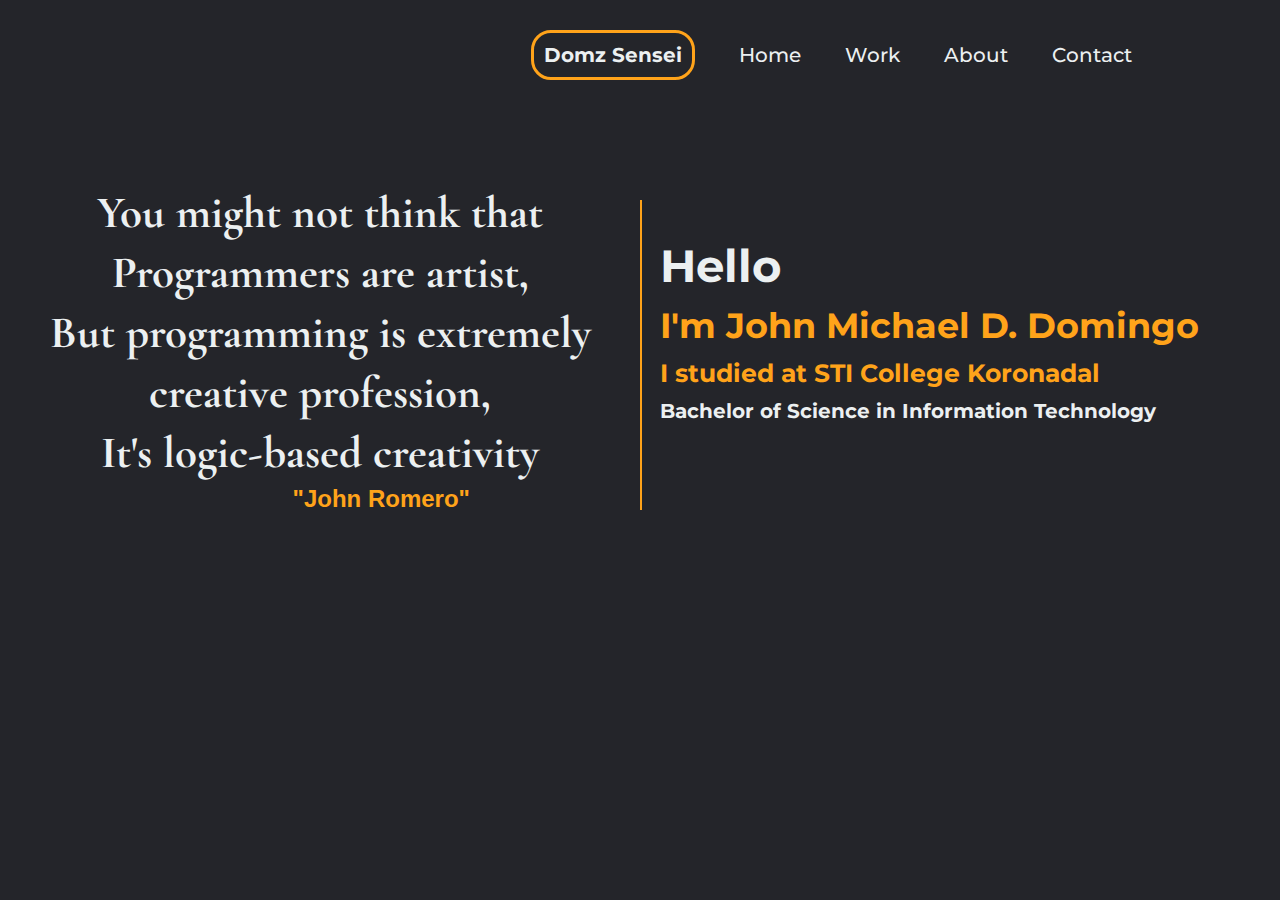
<file: index.html>
<!DOCTYPE html>

<html>
    <head>
        <meta charset="utf-8">
        <meta http-equiv="X-UA-Compatible" content="IE=edge">
        <title>Portfolio || Home</title>
        <meta name="description" content="">
        <meta name="viewport" content="width=device-width, initial-scale=1">
        <link rel="stylesheet" href="asset/css/style.css">
    </head>
    <body>

        <header>
            <nav>
                <ul class="nav_links">
                    <li><a href="index.html"><a href="index.html"><h1>Domz Sensei</h1></a></li>
                    <li><a href="index.html">Home</a></li>
                    <li><a href="work.html">Work</a></li>
                    <li><a href="about.html">About</a></li>
                    <li><a href="contact.html">Contact</a></li>
                </ul>
            </nav>
        </header>

        <div class="left_Side">
            <h1>You might not think that</h1>
            <h1>Programmers are artist,</h1>
            <h1>But programming is extremely</h1>
            <h1>creative profession,</h1>
            <h1>It's logic-based creativity</h1>
            <h2>"John Romero"</h2>
        </div>

        <div class="right_Side border_left">

            <h1>Hello</h1>
            <h1 class="name">I'm John Michael D. Domingo</h1>
            <h1 class="school">I studied at STI College Koronadal</h1>
            <h1 class="ugh">Bachelor of Science in Information Technology</h1>
        </div>

    </body>
</html>
</file>
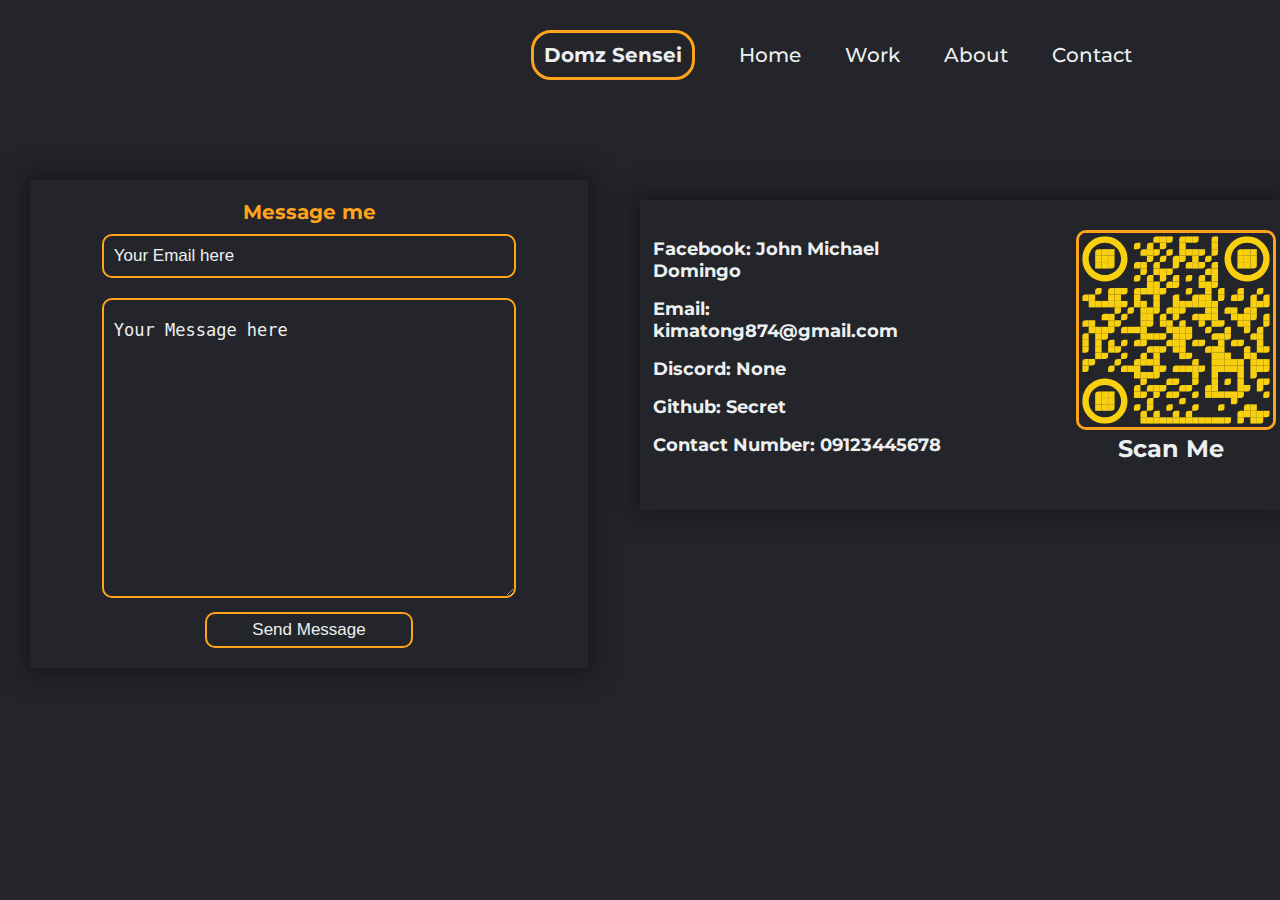
<file: contact.html>
<!DOCTYPE html>

<html>
    <head>
        <meta charset="utf-8">
        <meta http-equiv="X-UA-Compatible" content="IE=edge">
        <title>Portfolio</title>
        <meta name="description" content="">
        <meta name="viewport" content="width=device-width, initial-scale=1">
        <link rel="stylesheet" href="asset/css/style.css">
    </head>
    <body>

        <header>
            <nav>
                <ul class="nav_links">
                    <li><a href="index.html"><a href="index.html"><h1>Domz Sensei</h1></a></li>
                    <li><a href="index.html">Home</a></li>
                    <li><a href="work.html">Work</a></li>
                    <li><a href="about.html">About</a></li>
                    <li><a href="contact.html">Contact</a></li>
                </ul>
            </nav>
        </header>

        <div class="left_Side">

            <form action="missing.html" method="post">
                <h3>Message me</h3>
                <input type="email" name="email" id="email" placeholder="Your Email here">
                <textarea class="message" name="message" id="msg" cols="30" rows="10" placeholder="Your Message here"></textarea>
                
                <button type="submit" class="btn1"> Send Message</button>
            </form>

        </div>
        
        <div class="right_Side box_shadow">
           <div class="left">
            <h1 class="info">Facebook: John Michael Domingo</h1>
            <h1 class="info">Email: kimatong874@gmail.com</h1>
            <h1 class="info">Discord: None</h1>
            <h1 class="info">Github: Secret</h1>
            <h1 class="info">Contact Number: 09123445678</h1>
           </div>
            <div class="right">
                <img class="qr_code" src="asset/css/qrcode_4698761_ (2).svg" alt="gr_code">
                <h2 class="scan">Scan Me</h2>
            </div>
        </div>

    </body>
</html>
</file>
<file: asset/css/style.css>
@import url('https://fonts.googleapis.com/css2?family=Montserrat:wght@500&display=swap');
@import url('https://fonts.googleapis.com/css2?family=Cormorant+Garamond:ital,wght@1,300&display=swap');
@import url('https://fonts.googleapis.com/css2?family=Cherish&display=swap');

*{
    box-sizing: border-box;
    margin: 0;
    padding: 0;
    background-color: #24252a;
    outline: none;
}

header{
    display: flex;
    justify-content: flex-end;
    align-items: center;
    padding: 30px 10%;
}
li, a{
    font-family: "Montserrat", sans-serif;
    font-weight: 500;
    font-size: 20px;
    color: #ecf0f1;
    text-decoration: none;
}   
.nav_links h1{
    color: #ecf0f1;
    font-size: 20px;
    border: #ffa31a solid 3px;
    border-radius: 20px;
    padding: 10px;
}
.nav_links h1:hover{
    transition: 1s;
    border: #ecf0f1 solid 3px;
    color: #ffa31a;

}

.nav_links{
    list-style: none;
}
.nav_links li{
    display: inline-block;
    padding: 0px 20px;
}
.nav_links li a {
    transition: all 0.3 ease 0s;
}
.nav_links li a:hover{
    color:#ffa31a;
}
.left_Side{
    width: 50%;
    text-align: center;
    padding: 30px 10px;
    margin-top: 40px;
    float: left;
}
.left_Side h1{
    font-family: 'Cormorant Garamond', serif;
    font-size: 45px;
    color: #ecf0f1;
    margin: 5px;
    cursor: pointer;
}
.left_Side h2{
    font-family:sans-serif;
    color: #ffa31a;
    float: right;
    margin-right: 160px;
    cursor: pointer;
}
.left_Side form{
    box-shadow: 0px 0px 19px 8px rgba(23, 24, 26, 0.82);
    width: 90%;
    margin-left: 20px;
    padding: 20px;
}
.left_Side form h3{
    color: #ffa31a;
    font-size: 20px;
    font-family: "Montserrat", sans-serif;
}
.left_Side form input[type=email]{
    width: 80%;
    height: 36px;
    padding: 20px 10px;
    border: #ffa31a solid 2px;
    border-radius: 10px;
    color: #ecf0f1;
    margin: 10px;
    font-size: 17px;
}
.left_Side form .message{
    width: 80%;
    height: 300px;
    padding: 20px 10px;
    border: #ffa31a solid 2px;
    border-radius: 10px;
    color: #ecf0f1;
    margin: 10px;
    font-size: 17px;
}
.left_Side form ::placeholder{
    color: #ecf0f1;
}
.left_Side form .btn1{

    width: 40%;
    height: 36px;
    border: #ffa31a 2px solid;
    border-radius: 10px;
    color: #ecf0f1;
    font-size: 17px;
    
}
.left_Side form .btn1:hover{

    background-color: #17171a;
    cursor: pointer;
}
.right_Side{
    width: 50%;
    height: 310px;
    text-align: left;
    padding: 30px 10px;
    margin-top: 90px;
    float: right;

}
.box_shadow{
    box-shadow: 0px 0px 19px 8px rgba(23, 24, 26, 0.82);
    padding: 30px 5px;
    display: flex;
}

.border_left{
    border-left: #ffa31a solid 2px;
}
.right_Side h1{
    font-family: "Montserrat", sans-serif;
    font-size: 45px;
    color: #ecf0f1;
    margin: 5px;
    cursor: pointer;
    padding: 3px;
}
.right_Side .name{
    font-size: 35px;
    color: #ffa31a;
}
.right_Side .school{
    color: #ffa31a;
    font-size: 25px;
}
.right_Side .ugh{
    color: #ecf0f1;
    font-size: 20px;
    font-family: "Montserrat", sans-serif;
}
.right_Side .left .info{
    font-size: 18px;
    float: left;
    width: 70%;
}
.right_Side .right{
    width: 30%;
    float: right;
    margin-right: 10px
;
}
.right_Side .qr_code{
    width: 200px;
    height: 200px;
    border-radius: 10px;
    border: #ffa31a 3px solid;
}
.right_Side .scan{
    color: #ecf0f1;
    text-align: center;
    font-family: "Montserrat", sans-serif;
    cursor: pointer;
}
</file>
